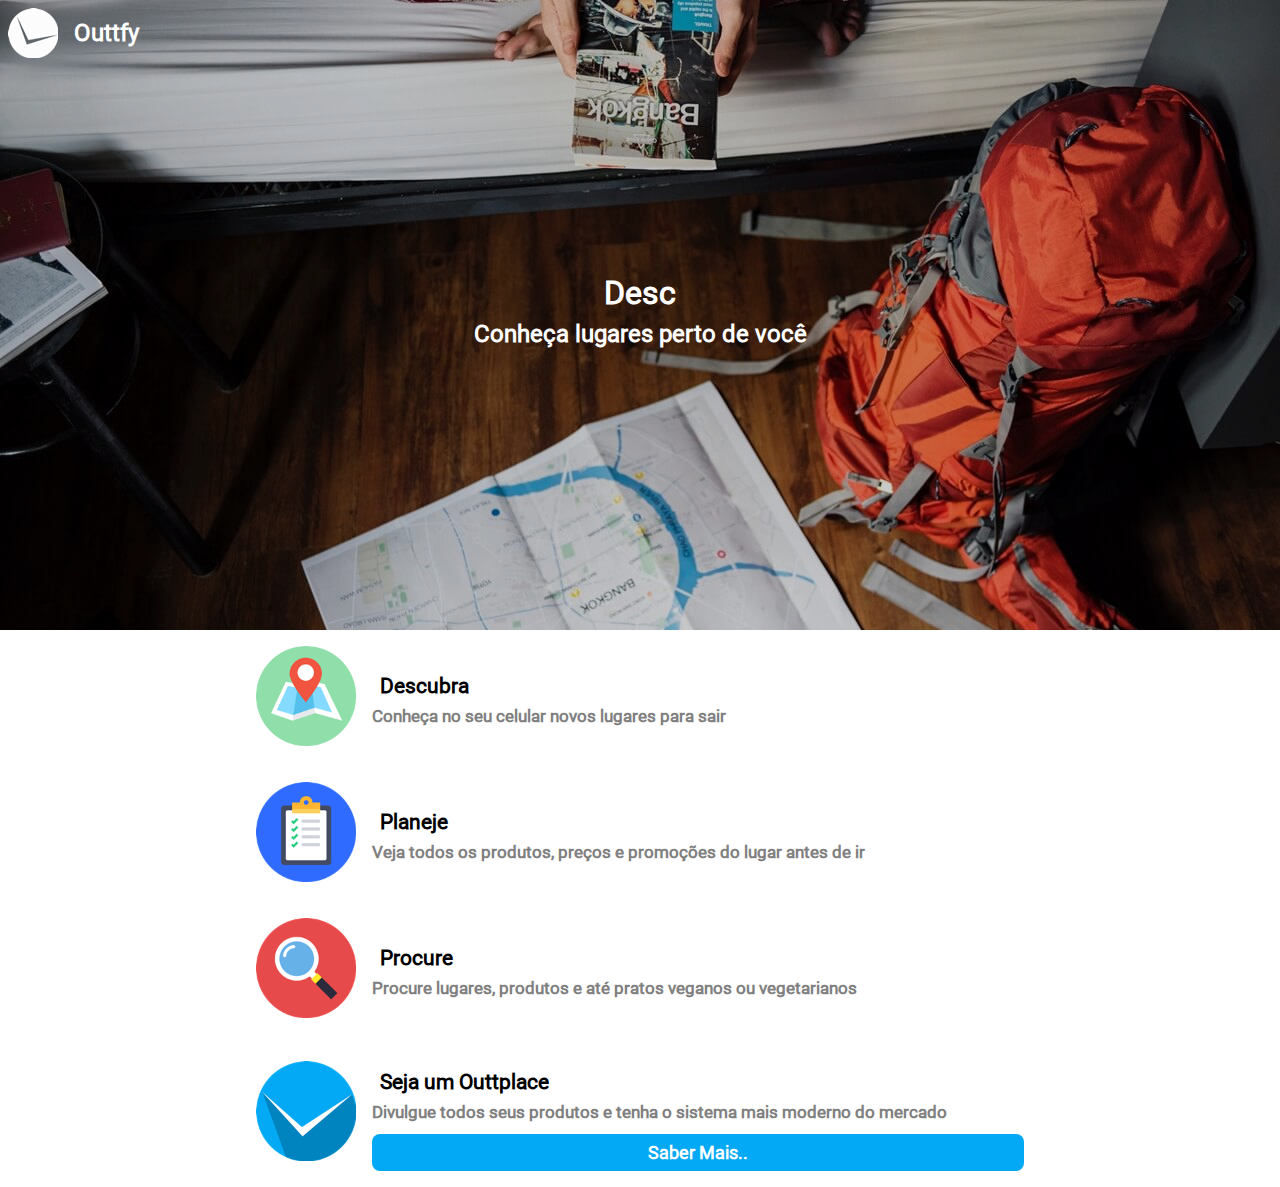
<file: index.html>
<!DOCTYPE html>
<html lang="pt-br">
  <head>
  	<meta charset="UTF-8">
    <meta name="viewport" content="width=device-width, initial-scale=1, user-scalable=0, shrink-to-fit=no">
    <meta name="theme-color" content="#ffffff">
    <meta name="theme-color" content="#ff8000">
    <link rel="shortcut icon" href="img/favicon.ico" />

  	<title>Outtfy</title>
  	<meta name="description" content="Descubra, viva, liberte-se.">
  	<meta name="author" content="Outtfy">
  	<meta name="robots" content="index">

    <!-- Google+ / Schema.org -->
  	<meta itemprop="name" content="Outtfy">
  	<meta itemprop="description" content="Descubra, viva, liberte-se.">
  	<meta itemprop="image" content="img/meta-image.jpg">

  	<!-- Open Graph Facebook -->
  	<meta property="og:title" content="Outtfy">
  	<meta property="og:description" content="Descubra, viva, liberte-se.">
  	<meta property="og:url" content="https://www.outtfy.com">
  	<meta property="og:type" content="website">
  	<meta itemprop="og:image" content="img/meta-image.jpg">

  	<!-- Twitter -->
  	<meta property="twitter:title" content="Outtfy">
  	<meta property="twitter:description" content="Descubra, viva, liberte-se.">
  	<meta property="twitter:url" content="https://www.outtfy.com">
  	<meta property="twitter:card" content="summary">
  	<meta itemprop="twitter:image" content="img/meta-image.jpg">

  	<link rel="stylesheet" href="css/style.css">
  	<link rel="stylesheet" media="screen and (max-width: 768px)" href="css/mobile-style.css">
  	<link rel="stylesheet" media="screen and (min-width: 769px)" href="css/desktop-style.css">
  </head>

  <body>
  	<div id="background-div">
  	  <div id="background-shadow">
  	  	<div id="outtfy">
  	  	  <img src="img/outtfy-transparent.png" id="outtfy-logo" alt="Outtfy" />
  	  	  <h2>Outtfy</h2>
  	    </div>

  	  	<h1>Descubra, viva, liberte-se</h1>
  	  	<h2>Conheça lugares perto de você</h2>
  	  </div>
  	</div>

  	<div id="info-list">
  	<div class="info">
  	  <div class="info-image-container">
  	    <img class="info-image" src="img/map-icon.png" alt="Outtplace" />
  	  </div>
  	  <div class="info-text-container">
  	    <h3 class="info-title">Descubra</h3>
  	    <span class="info-text">Conheça no seu celular novos lugares para sair</span>
  	  </div>
  	</div>

  	<div class="info">
  	  <div class="info-image-container">
  	    <img class="info-image" src="img/list-icon.png" alt="Outtplace" />
  	  </div>
  	  <div class="info-text-container">
  	    <h3 class="info-title">Planeje</h3>
  	    <span class="info-text">Veja todos os produtos, preços e promoções do lugar antes de ir</span>
  	  </div>
  	</div>

  	<div class="info">
  	  <div class="info-image-container">
  	    <img class="info-image" src="img/search-icon.png" alt="Outtplace" />
  	  </div>
  	  <div class="info-text-container">
  	    <h3 class="info-title">Procure</h3>
  	    <span class="info-text">Procure lugares, produtos e até pratos veganos ou vegetarianos</span>
  	  </div>
  	</div>

  	<div class="info">
  	  <div class="info-image-container">
  	    <img class="info-image" src="img/outtplace-logo.png" alt="Outtplace" />
  	  </div>
  	  <div class="info-text-container">
  	    <h3 class="info-title">Seja um Outtplace</h3>
  	    <span class="info-text">Divulgue todos seus produtos e tenha o sistema mais moderno do mercado</span>
        <a href="outtplaces">
  	      <button>Saber Mais..</button>
        </a>
  	  </div>
  	</div>
    </div>

    <script src="js/script.js"></script>
  </body>
</html>
</file>
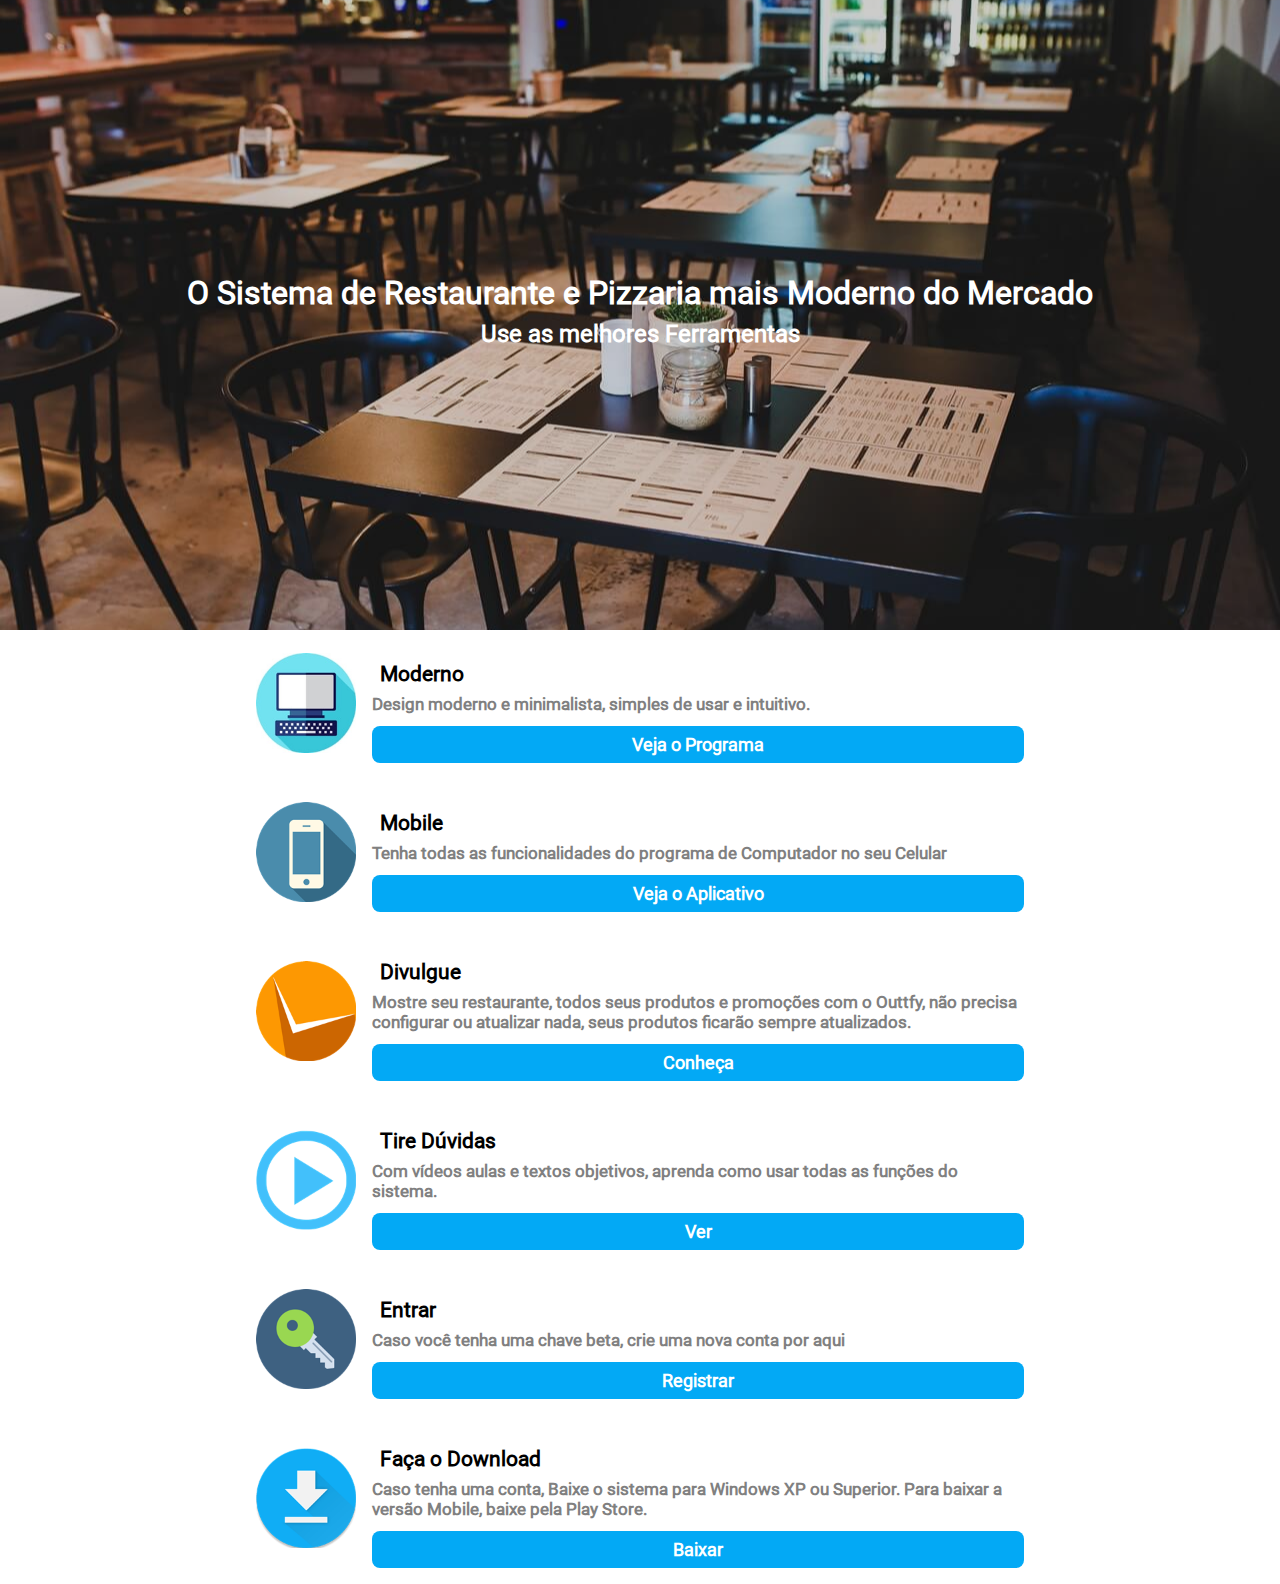
<file: outtplaces/index.html>
<!DOCTYPE html>
<html lang="pt-br">
  <head>
  	<meta charset="UTF-8">
    <meta name="viewport" content="width=device-width, initial-scale=1, user-scalable=0, shrink-to-fit=no">
    <meta name="theme-color" content="#ffffff">
    <meta name="theme-color" content="#ff8000">
    <link rel="shortcut icon" href="img/favicon.ico" />

  	<title>Outtplace</title>
  	<meta name="description" content="O Sistema de Restaurante e Pizzaria mais Moderno do Mercado">
  	<meta name="author" content="Outtfy">
  	<meta name="robots" content="index">

    <!-- Google+ / Schema.org -->
  	<meta itemprop="name" content="Seja um Outtplace">
  	<meta itemprop="description" content="O Sistema de Restaurante e Pizzaria mais Moderno do Mercado">
  	<meta itemprop="image" content="img/meta-image.jpg">

  	<!-- Open Graph Facebook -->
  	<meta property="og:title" content="Seja um Outtplace">
  	<meta property="og:description" content="O Sistema de Restaurante e Pizzaria mais Moderno do Mercado">
  	<meta property="og:url" content="https://www.outtfy.com/outtplace/">
  	<meta property="og:type" content="website">
  	<meta itemprop="og:image" itemprop="image" content="img/meta-image.jpg">

  	<!-- Twitter -->
  	<meta property="twitter:title" content="Seja um Outtplace">
  	<meta property="twitter:description" content="O Sistema de Restaurante e Pizzaria mais Moderno do Mercado">
  	<meta property="twitter:url" content="https://www.outtfy.com/outtplace/">
  	<meta property="twitter:card" content="summary">
  	<meta itemprop="twitter:image" content="img/meta-image.jpg">

  	<link rel="stylesheet" href="../css/style.css">
  	<link rel="stylesheet" media="screen and (max-width: 768px)" href="../css/mobile-style.css">
  	<link rel="stylesheet" media="screen and (min-width: 769px)" href="../css/desktop-style.css">
    <link rel="stylesheet" href="css/style.css">
  </head>

  <body>
  	<div id="background-div">
  	  <div id="background-shadow">
  	  	<h1>O Sistema de Restaurante e Pizzaria mais Moderno do Mercado</h1>
  	  	<h2>Use as melhores Ferramentas</h2>
  	  </div>
  	</div>

  	<div id="info-list">

  	<div class="info">
  	  <div class="info-image-container">
  	    <img class="info-image" src="img/modern-icon.jpg" alt="Moderno" />
  	  </div>
  	  <div class="info-text-container">
  	    <h3 class="info-title">Moderno</h3>
  	    <span class="info-text">Design moderno e minimalista, simples de usar e intuitivo.</span>
        <a href="">
          <button>Veja o Programa</button>
        </a>
      </div>
  	</div>

    <div class="info">
      <div class="info-image-container">
        <img class="info-image" src="img/mobile-icon.png" alt="Mobile" />
      </div>
      <div class="info-text-container">
        <h3 class="info-title">Mobile</h3>
        <span class="info-text">Tenha todas as funcionalidades do programa de Computador no seu Celular</span>
        <a href="">
          <button>Veja o Aplicativo</button>
        </a>
      </div>
    </div>

    <div class="info">
      <div class="info-image-container">
        <img class="info-image" src="img/outtfy-logo.png" alt="Outtfy" />
      </div>
      <div class="info-text-container">
        <h3 class="info-title">Divulgue</h3>
        <span class="info-text">Mostre seu restaurante, todos seus produtos e promoções com o Outtfy, não precisa configurar ou atualizar nada, seus produtos ficarão sempre atualizados.</span>
        <a href="../">
          <button>Conheça</button>
        </a>
      </div>
    </div>

    <div class="info">
      <div class="info-image-container">
        <img class="info-image" src="img/video-icon.png" alt="Tire Dúvidas" />
      </div>
      <div class="info-text-container">
        <h3 class="info-title">Tire Dúvidas</h3>
        <span class="info-text">Com vídeos aulas e textos objetivos, aprenda como usar todas as funções do sistema.</span>
        <a href="/">
          <button>Ver</button>
        </a>
      </div>
    </div>

    <div class="info">
      <div class="info-image-container">
        <img class="info-image" src="img/key-icon.png" alt="Entrar" />
      </div>
      <div class="info-text-container">
        <h3 class="info-title">Entrar</h3>
        <span class="info-text">Caso você tenha uma chave beta, crie uma nova conta por aqui</span>
        <a href="/">
          <button>Registrar</button>
        </a>       
      </div>
    </div>

    <div class="info">
      <div class="info-image-container">
        <img class="info-image" src="img/download-icon.png" alt="Entrar" />
      </div>
      <div class="info-text-container">
        <h3 class="info-title">Faça o Download</h3>
        <span class="info-text">Caso tenha uma conta, Baixe o sistema para Windows XP ou Superior. Para baixar a versão Mobile, baixe pela Play Store.</span>
        <a href="/">
          <button>Baixar</button>
        </a>        
      </div>
    </div>

  	</div>
  </body>
</html>
</file>
<file: css/style.css>
@font-face {
  font-family: Roboto;
  src: url(../Roboto-Regular.ttf);
}

html {
  height: 100%;
}

body {
  margin: 0;
  height: 100%;
  font-family: Roboto;
}

h1 {
  margin: 0;
  min-height: 38px;
  text-align: center;
}

h2 {
  margin: 8px;
  text-align: center;
}

button {
  color: white;
  font-family: Roboto;
  font-weight: bold;
  font-size: 18px;
  background-color: #03a9f5;
  padding: 8px;
  border: none;
  border-radius: 8px;
  width: 100%;
}

button:hover {
  outline: none;
}

a {
  text-decoration: none;
  color: unset;
  width: 100%;
}

#background-shadow {
  width: 100%;
  height: 100%;
  background-color: rgba(0, 0, 0, 0.2);
  color: white;

  display: flex;
  flex-direction: column;
  align-items: center;
  justify-content: center;
}

#outtfy {
  display: flex;
  align-items: center;
  position: absolute;
  top: 8px;
  left: 8px; 
}

#outtfy-logo {
  width: 50px;
  margin-right: 8px; 
}

.info-title {
  margin: 8px;
  margin-top: 16px;
  font-size: 1.3em;
}

.info-text {
  font-size: 17px;
  font-weight: bold;
  color: gray;
  margin-bottom: 12px;
}

::-webkit-scrollbar-track {
  background-color: rgba(0, 0, 0, 0.1);
}

::-webkit-scrollbar{
  width: 5px;
}

::-webkit-scrollbar-thumb {
  background-color: rgba(0, 0, 0, 0.25);
}
</file>
<file: css/mobile-style.css>
#background-div {
  width: 100%;
  height: 100%;
  background-image: url(../img/background.jpg);
  background-size: cover;
  background-position: center;
}

.info {
  padding: 16px;
  display: flex;
  flex-direction: column;
  align-items: center;
  justify-content: center;
}

.info-image-container {
  width: 100%;
  display: flex;
  align-items: center;
  justify-content: center;
}

.info-image {
  width: 30%;
  max-width: 150px;
}

.info-text-container {
  display: flex;
  flex-direction: column;
  width: 100%;
}

.info-title, .info-text {
  text-align: center;
}
</file>
<file: css/desktop-style.css>
#background-div {
  width: 100%;
  height: 70%;
  background-image: url(../img/background.jpg);
  background-size: cover;
  background-position: center;
}

#info-list {
  display: flex;
  flex-direction: column;
  align-items: center;
  justify-content: center;
}

.info {
  padding: 16px;
  display: flex;
  justify-content: center;
  align-items: center;
  width: 60%;
}

.info-image {
  width: 100px;
  margin-right: 16px;
}

.info-text-container {
  width: 100%;
  max-width: 800px;
}

.info-text-container {
  justify-content: flex-end;
  display: flex;
  flex-direction: column;
}
</file>
<file: outtplaces/css/style.css>
#background-div {
  background-image: url(../img/background.jpg);
}
</file>
